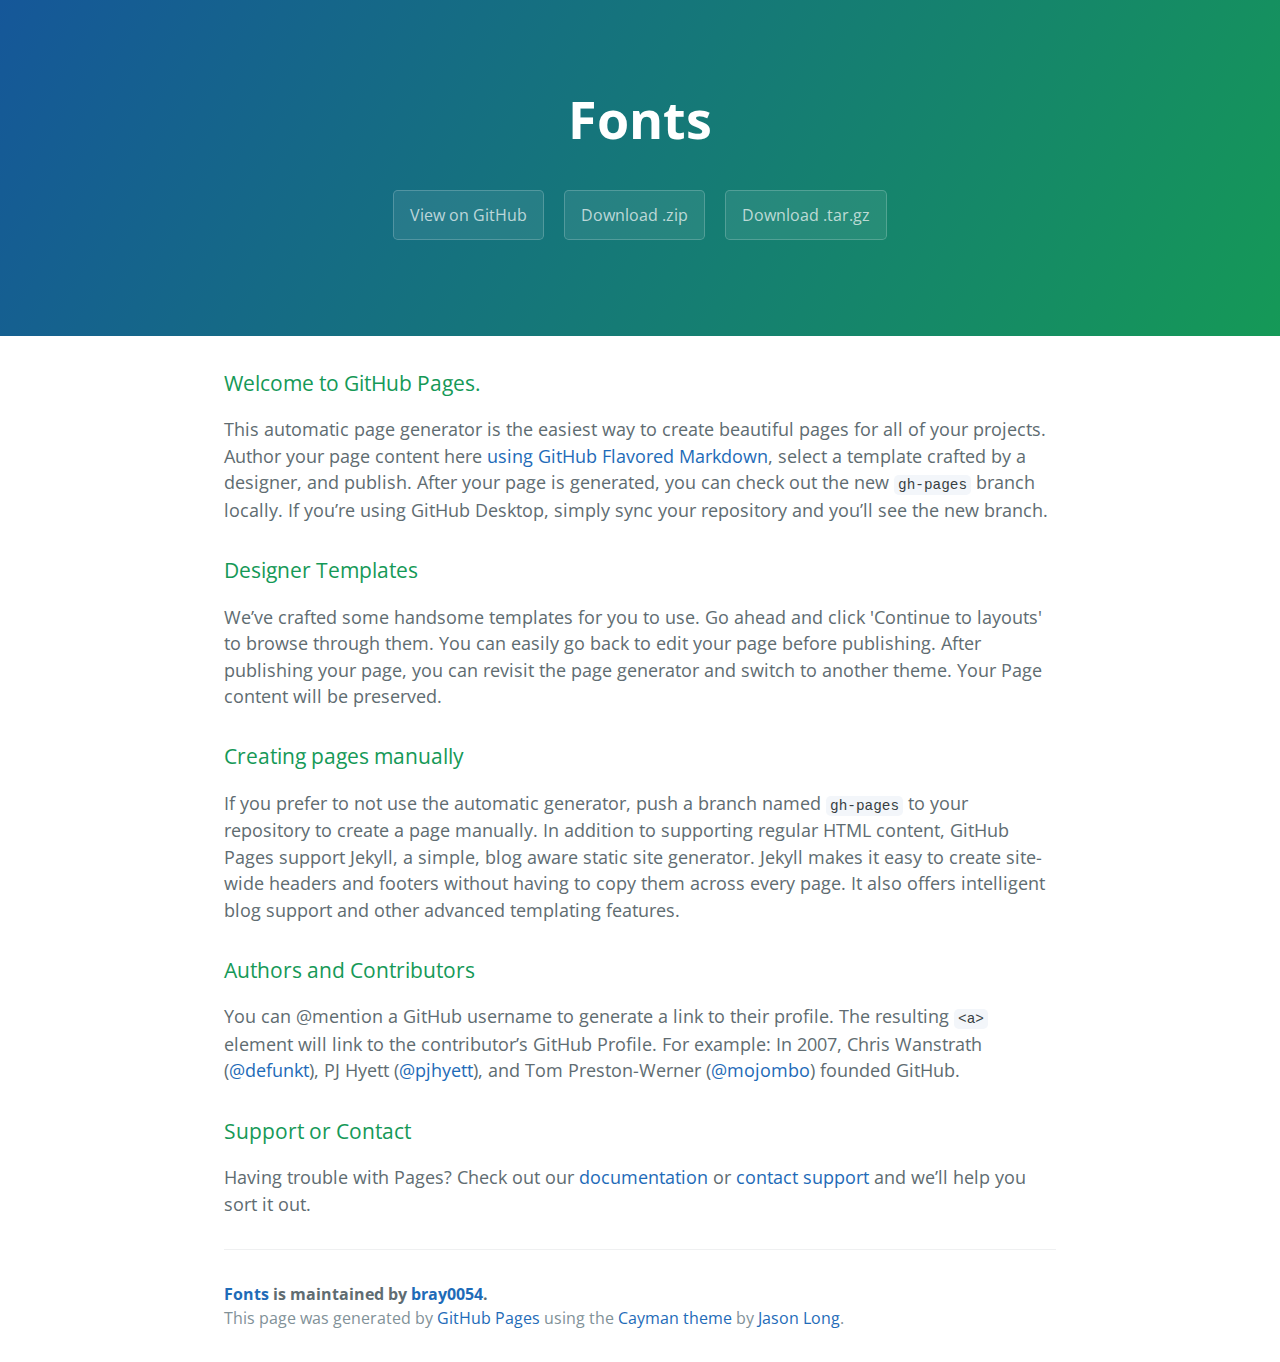
<file: index.html>
<!DOCTYPE html>
<html lang="en-us">
  <head>
    <meta charset="UTF-8">
    <title>Fonts by bray0054</title>
    <meta name="viewport" content="width=device-width, initial-scale=1">
    <link rel="stylesheet" type="text/css" href="stylesheets/normalize.css" media="screen">
    <link href='https://fonts.googleapis.com/css?family=Open+Sans:400,700' rel='stylesheet' type='text/css'>
    <link rel="stylesheet" type="text/css" href="stylesheets/stylesheet.css" media="screen">
    <link rel="stylesheet" type="text/css" href="stylesheets/github-light.css" media="screen">
  </head>
  <body>
    <section class="page-header">
      <h1 class="project-name">Fonts</h1>
      <h2 class="project-tagline"></h2>
      <a href="https://github.com/bray0054/fonts" class="btn">View on GitHub</a>
      <a href="https://github.com/bray0054/fonts/zipball/master" class="btn">Download .zip</a>
      <a href="https://github.com/bray0054/fonts/tarball/master" class="btn">Download .tar.gz</a>
    </section>

    <section class="main-content">
      <h3>
<a id="welcome-to-github-pages" class="anchor" href="#welcome-to-github-pages" aria-hidden="true"><span aria-hidden="true" class="octicon octicon-link"></span></a>Welcome to GitHub Pages.</h3>

<p>This automatic page generator is the easiest way to create beautiful pages for all of your projects. Author your page content here <a href="https://guides.github.com/features/mastering-markdown/">using GitHub Flavored Markdown</a>, select a template crafted by a designer, and publish. After your page is generated, you can check out the new <code>gh-pages</code> branch locally. If you’re using GitHub Desktop, simply sync your repository and you’ll see the new branch.</p>

<h3>
<a id="designer-templates" class="anchor" href="#designer-templates" aria-hidden="true"><span aria-hidden="true" class="octicon octicon-link"></span></a>Designer Templates</h3>

<p>We’ve crafted some handsome templates for you to use. Go ahead and click 'Continue to layouts' to browse through them. You can easily go back to edit your page before publishing. After publishing your page, you can revisit the page generator and switch to another theme. Your Page content will be preserved.</p>

<h3>
<a id="creating-pages-manually" class="anchor" href="#creating-pages-manually" aria-hidden="true"><span aria-hidden="true" class="octicon octicon-link"></span></a>Creating pages manually</h3>

<p>If you prefer to not use the automatic generator, push a branch named <code>gh-pages</code> to your repository to create a page manually. In addition to supporting regular HTML content, GitHub Pages support Jekyll, a simple, blog aware static site generator. Jekyll makes it easy to create site-wide headers and footers without having to copy them across every page. It also offers intelligent blog support and other advanced templating features.</p>

<h3>
<a id="authors-and-contributors" class="anchor" href="#authors-and-contributors" aria-hidden="true"><span aria-hidden="true" class="octicon octicon-link"></span></a>Authors and Contributors</h3>

<p>You can @mention a GitHub username to generate a link to their profile. The resulting <code>&lt;a&gt;</code> element will link to the contributor’s GitHub Profile. For example: In 2007, Chris Wanstrath (<a href="https://github.com/defunkt" class="user-mention">@defunkt</a>), PJ Hyett (<a href="https://github.com/pjhyett" class="user-mention">@pjhyett</a>), and Tom Preston-Werner (<a href="https://github.com/mojombo" class="user-mention">@mojombo</a>) founded GitHub.</p>

<h3>
<a id="support-or-contact" class="anchor" href="#support-or-contact" aria-hidden="true"><span aria-hidden="true" class="octicon octicon-link"></span></a>Support or Contact</h3>

<p>Having trouble with Pages? Check out our <a href="https://help.github.com/pages">documentation</a> or <a href="https://github.com/contact">contact support</a> and we’ll help you sort it out.</p>

      <footer class="site-footer">
        <span class="site-footer-owner"><a href="https://github.com/bray0054/fonts">Fonts</a> is maintained by <a href="https://github.com/bray0054">bray0054</a>.</span>

        <span class="site-footer-credits">This page was generated by <a href="https://pages.github.com">GitHub Pages</a> using the <a href="https://github.com/jasonlong/cayman-theme">Cayman theme</a> by <a href="https://twitter.com/jasonlong">Jason Long</a>.</span>
      </footer>

    </section>

  
  </body>
</html>
</file>
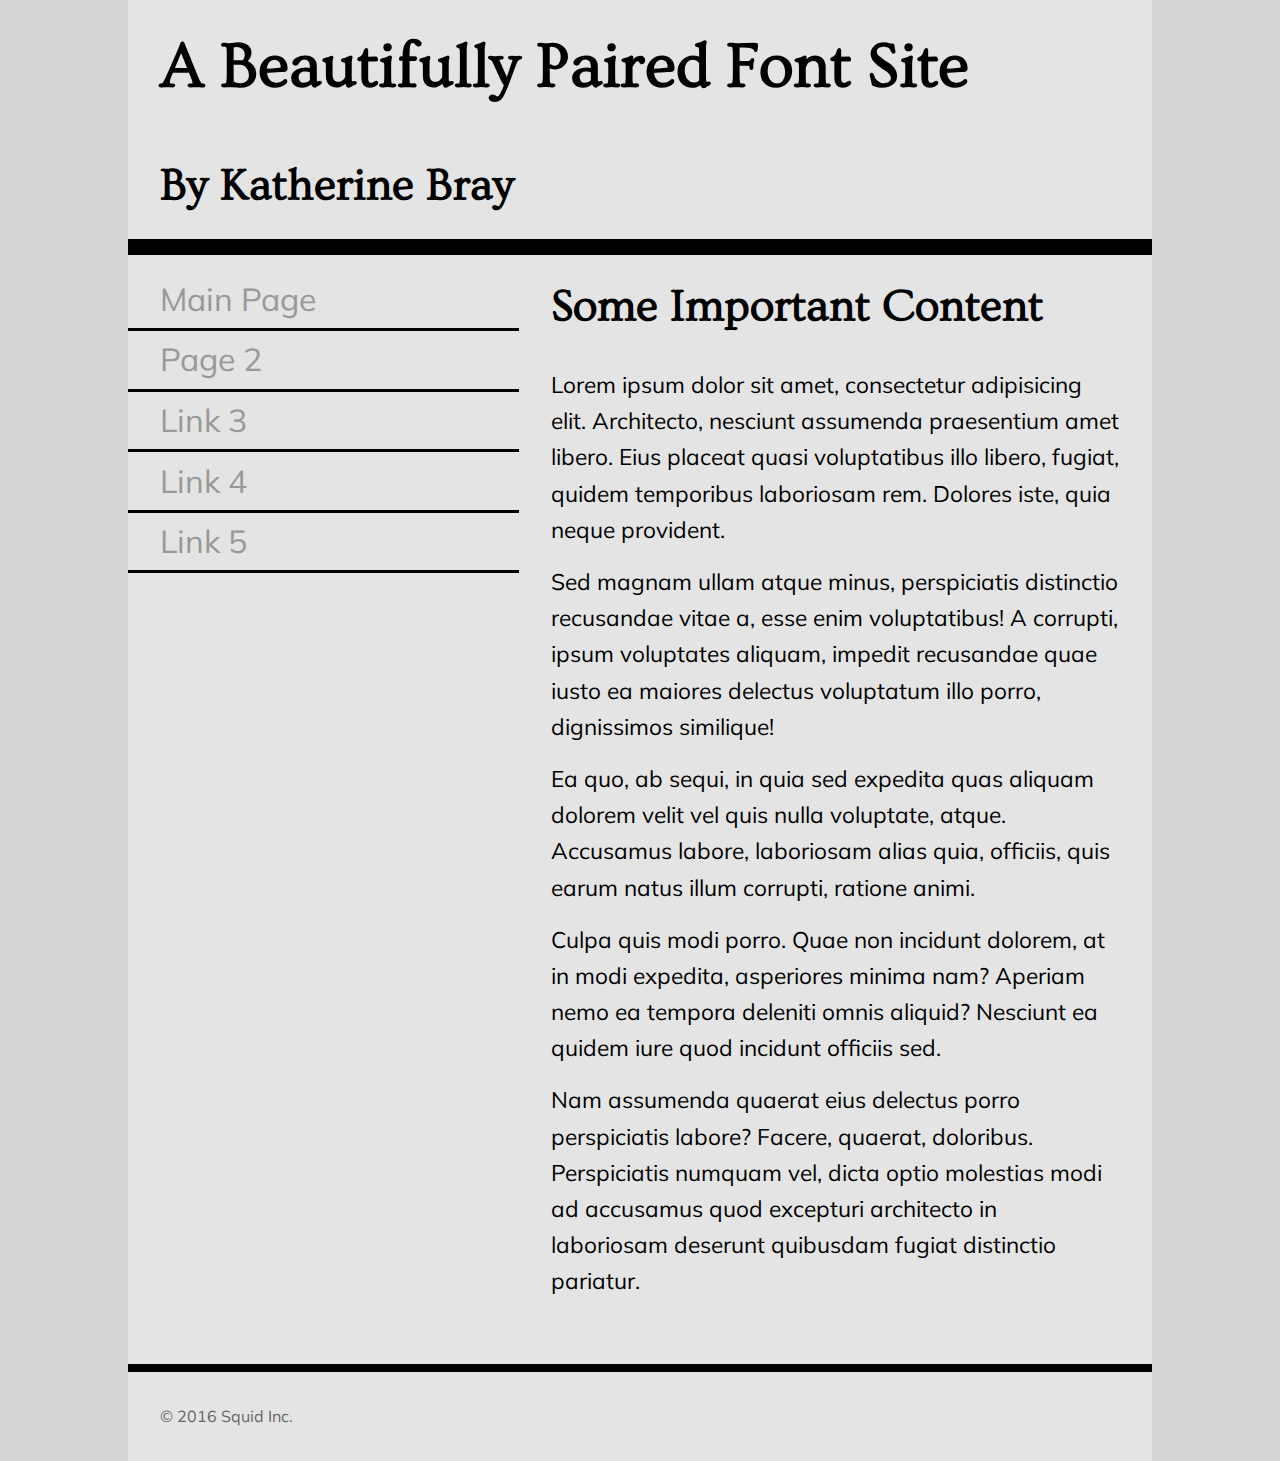
<file: two.html>
<!DOCTYPE html>
<html lang="en">
<head>
    <meta charset="UTF-8">
    <title>Font Assignment</title>
    <meta name="viewpoint" content="width=device-width" />
    
    <link href="two.css" rel="stylesheet" type="text/css"/>
</head>
<body>
    <div class="wrapper">
        <header>
            <h1>A Beautifully Paired Font Site</h1>
            <h2>By Katherine Bray</h2>
        </header>
        <nav>
            <ul>
                <li><a href="../fonts/index.html">Main Page</a></li>
                <li><a href="../fonts/two.html">Page 2</a></li>
                <li><a href="#">Link 3</a></li>
                <li><a href="#">Link 4</a></li>
                <li><a href="#">Link 5</a></li>
            </ul>
        </nav>
        <main>
            <h2>Some Important Content</h2>
            <p>Lorem ipsum dolor sit amet, consectetur adipisicing elit. Architecto, nesciunt assumenda praesentium amet libero. Eius placeat quasi voluptatibus illo libero, fugiat, quidem temporibus laboriosam rem. Dolores iste, quia neque provident.</p>
            <p>Sed magnam ullam atque minus, perspiciatis distinctio recusandae vitae a, esse enim voluptatibus! A corrupti, ipsum voluptates aliquam, impedit recusandae quae iusto ea maiores delectus voluptatum illo porro, dignissimos similique!</p>
            <p>Ea quo, ab sequi, in quia sed expedita quas aliquam dolorem velit vel quis nulla voluptate, atque. Accusamus labore, laboriosam alias quia, officiis, quis earum natus illum corrupti, ratione animi.</p>
            <p>Culpa quis modi porro. Quae non incidunt dolorem, at in modi expedita, asperiores minima nam? Aperiam nemo ea tempora deleniti omnis aliquid? Nesciunt ea quidem iure quod incidunt officiis sed.</p>
            <p>Nam assumenda quaerat eius delectus porro perspiciatis labore? Facere, quaerat, doloribus. Perspiciatis numquam vel, dicta optio molestias modi ad accusamus quod excepturi architecto in laboriosam deserunt quibusdam fugiat distinctio pariatur.</p>
        </main>
        <footer>
            <p>&copy; 2016 Squid Inc.</p>
        </footer>
    </div>
</body>
</html>
</file>
<file: stylesheets/stylesheet.css>
* {
  box-sizing: border-box; }

body {
  padding: 0;
  margin: 0;
  font-family: "Open Sans", "Helvetica Neue", Helvetica, Arial, sans-serif;
  font-size: 16px;
  line-height: 1.5;
  color: #606c71; }

a {
  color: #1e6bb8;
  text-decoration: none; }
  a:hover {
    text-decoration: underline; }

.btn {
  display: inline-block;
  margin-bottom: 1rem;
  color: rgba(255, 255, 255, 0.7);
  background-color: rgba(255, 255, 255, 0.08);
  border-color: rgba(255, 255, 255, 0.2);
  border-style: solid;
  border-width: 1px;
  border-radius: 0.3rem;
  transition: color 0.2s, background-color 0.2s, border-color 0.2s; }
  .btn + .btn {
    margin-left: 1rem; }

.btn:hover {
  color: rgba(255, 255, 255, 0.8);
  text-decoration: none;
  background-color: rgba(255, 255, 255, 0.2);
  border-color: rgba(255, 255, 255, 0.3); }

@media screen and (min-width: 64em) {
  .btn {
    padding: 0.75rem 1rem; } }

@media screen and (min-width: 42em) and (max-width: 64em) {
  .btn {
    padding: 0.6rem 0.9rem;
    font-size: 0.9rem; } }

@media screen and (max-width: 42em) {
  .btn {
    display: block;
    width: 100%;
    padding: 0.75rem;
    font-size: 0.9rem; }
    .btn + .btn {
      margin-top: 1rem;
      margin-left: 0; } }

.page-header {
  color: #fff;
  text-align: center;
  background-color: #159957;
  background-image: linear-gradient(120deg, #155799, #159957); }

@media screen and (min-width: 64em) {
  .page-header {
    padding: 5rem 6rem; } }

@media screen and (min-width: 42em) and (max-width: 64em) {
  .page-header {
    padding: 3rem 4rem; } }

@media screen and (max-width: 42em) {
  .page-header {
    padding: 2rem 1rem; } }

.project-name {
  margin-top: 0;
  margin-bottom: 0.1rem; }

@media screen and (min-width: 64em) {
  .project-name {
    font-size: 3.25rem; } }

@media screen and (min-width: 42em) and (max-width: 64em) {
  .project-name {
    font-size: 2.25rem; } }

@media screen and (max-width: 42em) {
  .project-name {
    font-size: 1.75rem; } }

.project-tagline {
  margin-bottom: 2rem;
  font-weight: normal;
  opacity: 0.7; }

@media screen and (min-width: 64em) {
  .project-tagline {
    font-size: 1.25rem; } }

@media screen and (min-width: 42em) and (max-width: 64em) {
  .project-tagline {
    font-size: 1.15rem; } }

@media screen and (max-width: 42em) {
  .project-tagline {
    font-size: 1rem; } }

.main-content :first-child {
  margin-top: 0; }
.main-content img {
  max-width: 100%; }
.main-content h1, .main-content h2, .main-content h3, .main-content h4, .main-content h5, .main-content h6 {
  margin-top: 2rem;
  margin-bottom: 1rem;
  font-weight: normal;
  color: #159957; }
.main-content p {
  margin-bottom: 1em; }
.main-content code {
  padding: 2px 4px;
  font-family: Consolas, "Liberation Mono", Menlo, Courier, monospace;
  font-size: 0.9rem;
  color: #383e41;
  background-color: #f3f6fa;
  border-radius: 0.3rem; }
.main-content pre {
  padding: 0.8rem;
  margin-top: 0;
  margin-bottom: 1rem;
  font: 1rem Consolas, "Liberation Mono", Menlo, Courier, monospace;
  color: #567482;
  word-wrap: normal;
  background-color: #f3f6fa;
  border: solid 1px #dce6f0;
  border-radius: 0.3rem; }
  .main-content pre > code {
    padding: 0;
    margin: 0;
    font-size: 0.9rem;
    color: #567482;
    word-break: normal;
    white-space: pre;
    background: transparent;
    border: 0; }
.main-content .highlight {
  margin-bottom: 1rem; }
  .main-content .highlight pre {
    margin-bottom: 0;
    word-break: normal; }
.main-content .highlight pre, .main-content pre {
  padding: 0.8rem;
  overflow: auto;
  font-size: 0.9rem;
  line-height: 1.45;
  border-radius: 0.3rem; }
.main-content pre code, .main-content pre tt {
  display: inline;
  max-width: initial;
  padding: 0;
  margin: 0;
  overflow: initial;
  line-height: inherit;
  word-wrap: normal;
  background-color: transparent;
  border: 0; }
  .main-content pre code:before, .main-content pre code:after, .main-content pre tt:before, .main-content pre tt:after {
    content: normal; }
.main-content ul, .main-content ol {
  margin-top: 0; }
.main-content blockquote {
  padding: 0 1rem;
  margin-left: 0;
  color: #819198;
  border-left: 0.3rem solid #dce6f0; }
  .main-content blockquote > :first-child {
    margin-top: 0; }
  .main-content blockquote > :last-child {
    margin-bottom: 0; }
.main-content table {
  display: block;
  width: 100%;
  overflow: auto;
  word-break: normal;
  word-break: keep-all; }
  .main-content table th {
    font-weight: bold; }
  .main-content table th, .main-content table td {
    padding: 0.5rem 1rem;
    border: 1px solid #e9ebec; }
.main-content dl {
  padding: 0; }
  .main-content dl dt {
    padding: 0;
    margin-top: 1rem;
    font-size: 1rem;
    font-weight: bold; }
  .main-content dl dd {
    padding: 0;
    margin-bottom: 1rem; }
.main-content hr {
  height: 2px;
  padding: 0;
  margin: 1rem 0;
  background-color: #eff0f1;
  border: 0; }

@media screen and (min-width: 64em) {
  .main-content {
    max-width: 64rem;
    padding: 2rem 6rem;
    margin: 0 auto;
    font-size: 1.1rem; } }

@media screen and (min-width: 42em) and (max-width: 64em) {
  .main-content {
    padding: 2rem 4rem;
    font-size: 1.1rem; } }

@media screen and (max-width: 42em) {
  .main-content {
    padding: 2rem 1rem;
    font-size: 1rem; } }

.site-footer {
  padding-top: 2rem;
  margin-top: 2rem;
  border-top: solid 1px #eff0f1; }

.site-footer-owner {
  display: block;
  font-weight: bold; }

.site-footer-credits {
  color: #819198; }

@media screen and (min-width: 64em) {
  .site-footer {
    font-size: 1rem; } }

@media screen and (min-width: 42em) and (max-width: 64em) {
  .site-footer {
    font-size: 1rem; } }

@media screen and (max-width: 42em) {
  .site-footer {
    font-size: 0.9rem; } }
</file>
<file: stylesheets/github-light.css>
/*
The MIT License (MIT)

Copyright (c) 2016 GitHub, Inc.

Permission is hereby granted, free of charge, to any person obtaining a copy
of this software and associated documentation files (the "Software"), to deal
in the Software without restriction, including without limitation the rights
to use, copy, modify, merge, publish, distribute, sublicense, and/or sell
copies of the Software, and to permit persons to whom the Software is
furnished to do so, subject to the following conditions:

The above copyright notice and this permission notice shall be included in all
copies or substantial portions of the Software.

THE SOFTWARE IS PROVIDED "AS IS", WITHOUT WARRANTY OF ANY KIND, EXPRESS OR
IMPLIED, INCLUDING BUT NOT LIMITED TO THE WARRANTIES OF MERCHANTABILITY,
FITNESS FOR A PARTICULAR PURPOSE AND NONINFRINGEMENT. IN NO EVENT SHALL THE
AUTHORS OR COPYRIGHT HOLDERS BE LIABLE FOR ANY CLAIM, DAMAGES OR OTHER
LIABILITY, WHETHER IN AN ACTION OF CONTRACT, TORT OR OTHERWISE, ARISING FROM,
OUT OF OR IN CONNECTION WITH THE SOFTWARE OR THE USE OR OTHER DEALINGS IN THE
SOFTWARE.

*/

.pl-c /* comment */ {
  color: #969896;
}

.pl-c1 /* constant, variable.other.constant, support, meta.property-name, support.constant, support.variable, meta.module-reference, markup.raw, meta.diff.header */,
.pl-s .pl-v /* string variable */ {
  color: #0086b3;
}

.pl-e /* entity */,
.pl-en /* entity.name */ {
  color: #795da3;
}

.pl-smi /* variable.parameter.function, storage.modifier.package, storage.modifier.import, storage.type.java, variable.other */,
.pl-s .pl-s1 /* string source */ {
  color: #333;
}

.pl-ent /* entity.name.tag */ {
  color: #63a35c;
}

.pl-k /* keyword, storage, storage.type */ {
  color: #a71d5d;
}

.pl-s /* string */,
.pl-pds /* punctuation.definition.string, string.regexp.character-class */,
.pl-s .pl-pse .pl-s1 /* string punctuation.section.embedded source */,
.pl-sr /* string.regexp */,
.pl-sr .pl-cce /* string.regexp constant.character.escape */,
.pl-sr .pl-sre /* string.regexp source.ruby.embedded */,
.pl-sr .pl-sra /* string.regexp string.regexp.arbitrary-repitition */ {
  color: #183691;
}

.pl-v /* variable */ {
  color: #ed6a43;
}

.pl-id /* invalid.deprecated */ {
  color: #b52a1d;
}

.pl-ii /* invalid.illegal */ {
  color: #f8f8f8;
  background-color: #b52a1d;
}

.pl-sr .pl-cce /* string.regexp constant.character.escape */ {
  font-weight: bold;
  color: #63a35c;
}

.pl-ml /* markup.list */ {
  color: #693a17;
}

.pl-mh /* markup.heading */,
.pl-mh .pl-en /* markup.heading entity.name */,
.pl-ms /* meta.separator */ {
  font-weight: bold;
  color: #1d3e81;
}

.pl-mq /* markup.quote */ {
  color: #008080;
}

.pl-mi /* markup.italic */ {
  font-style: italic;
  color: #333;
}

.pl-mb /* markup.bold */ {
  font-weight: bold;
  color: #333;
}

.pl-md /* markup.deleted, meta.diff.header.from-file */ {
  color: #bd2c00;
  background-color: #ffecec;
}

.pl-mi1 /* markup.inserted, meta.diff.header.to-file */ {
  color: #55a532;
  background-color: #eaffea;
}

.pl-mdr /* meta.diff.range */ {
  font-weight: bold;
  color: #795da3;
}

.pl-mo /* meta.output */ {
  color: #1d3e81;
}
</file>
<file: two.css>
/* This is an imported link for google fonts vvv */
@import 'https://fonts.googleapis.com/css?family=Muli|Ovo';

*{
    padding: 0;
    margin: 0;
    box-sizing: border-box;
}
html{
    font-size: 16px;
    line-height: 1.6;
    font-family: sans-serif;
}
html,body{
    background-color: #d4d4d4;
}
h1{
    font-family: Ovo, "Book Antiqua", Palatino, serif;
    font-size: 3.998rem;
    padding:1rem 2rem;
}
h2{
    font-family: Ovo, "Book Antiqua", Palatino, serif;
    font-size: 2.827rem;
    padding:1rem 2rem;
}
nav ul{
    padding:1rem 0;
}
nav li{
    font-family: Muli, Verdana, Geneva, sans-serif;
    font-size: 1.999rem;
    list-style-type: none;
}
nav li>a{
    display: block;
    text-decoration: none;
    border-bottom: 0.2rem solid black;
    padding: 0.2rem 2rem;
    color: #999;
}
nav li>a:hover,
nav li>a:active{
    color: #222;
}
p{
    font-family: Muli, Verdana, Geneva, sans-serif;
    font-size: 1.414rem;
    padding:0.5rem 2rem;
}
main p:last-child{
    padding-bottom: 4rem;
}
.wrapper{
    width: 80%;
    max-width: 1200px;
    margin: 0 auto;
    background-color: #e4e4e4;
}
header{
    width:100%;
    border-bottom: 1rem solid black;
}
nav{
    float:left;
    width: 38.2%;
}
main{
    float:right;
    width: 61.8%;
}
footer{
    clear:both;
    width: 100%;
    border-top: 0.5rem solid black;
}
footer p{
    font-size: 1rem;
    padding: 2rem;
    color: #666;
}
</file>
